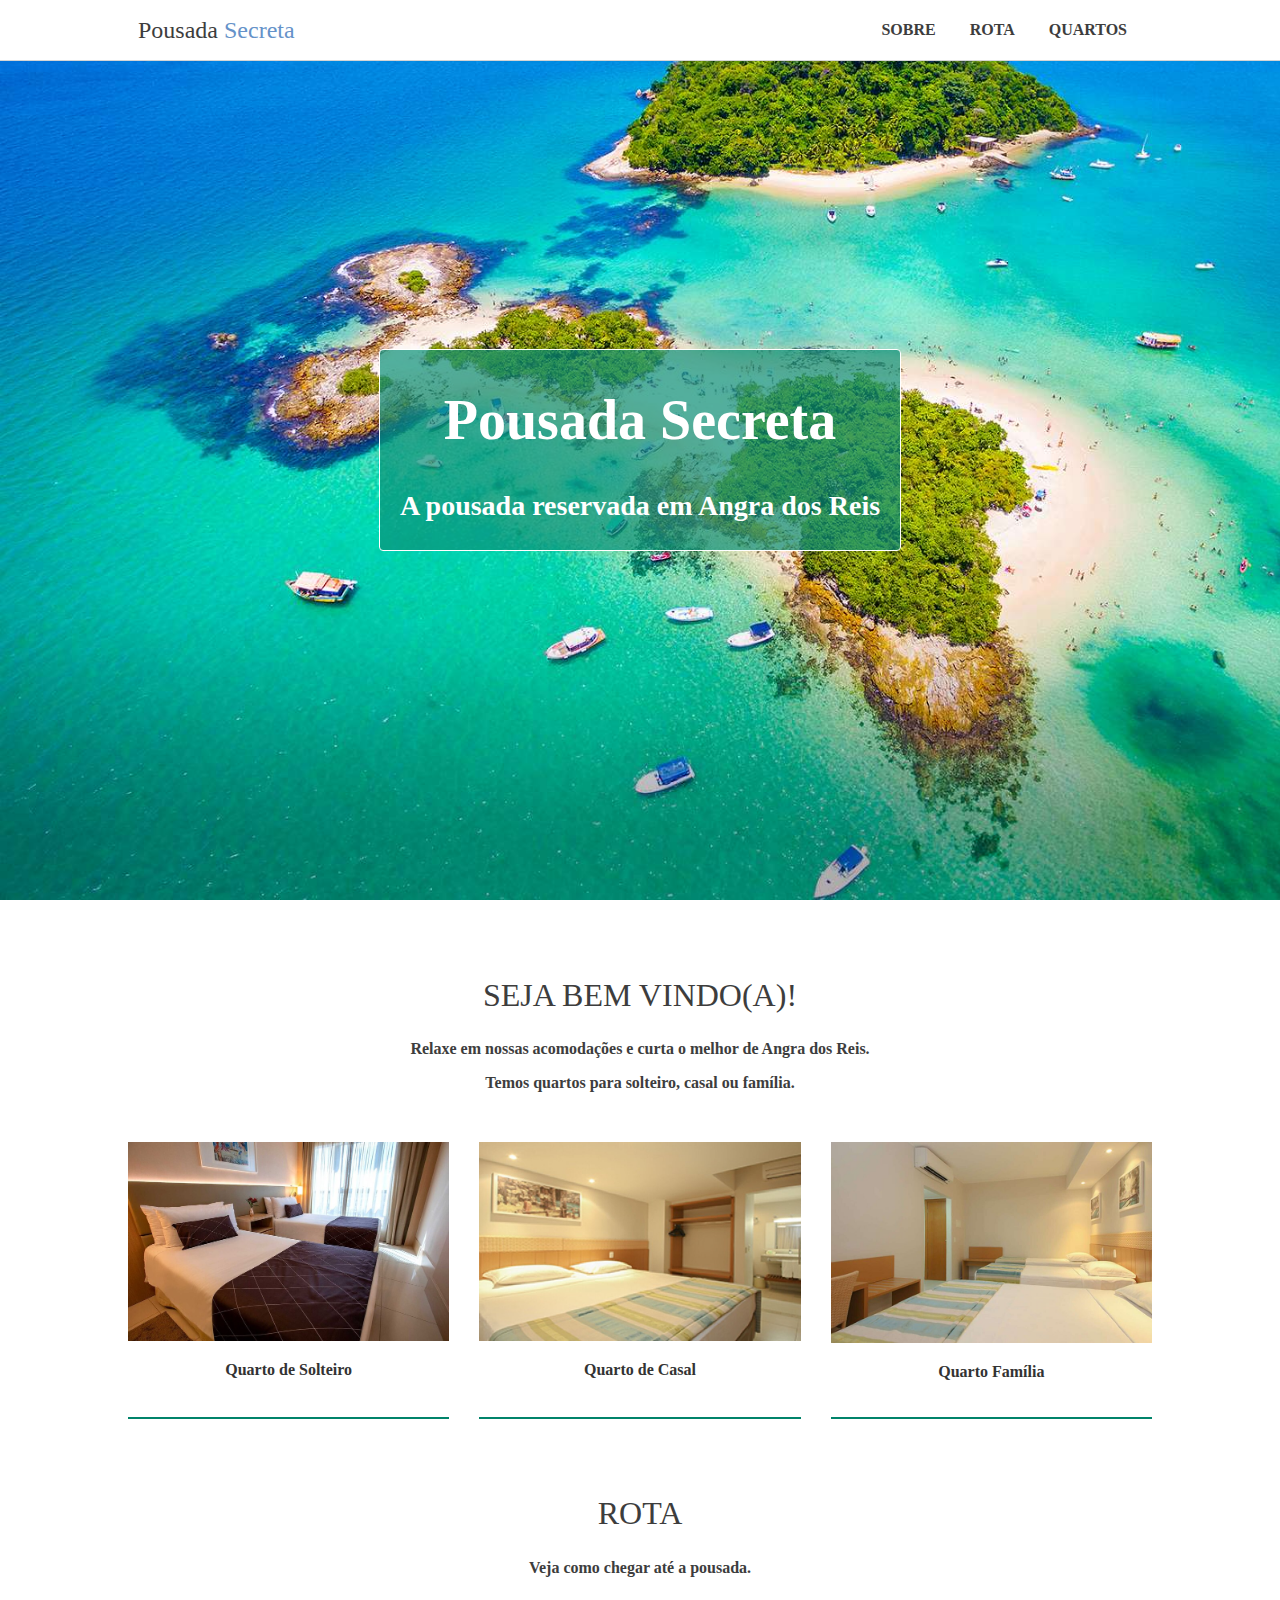
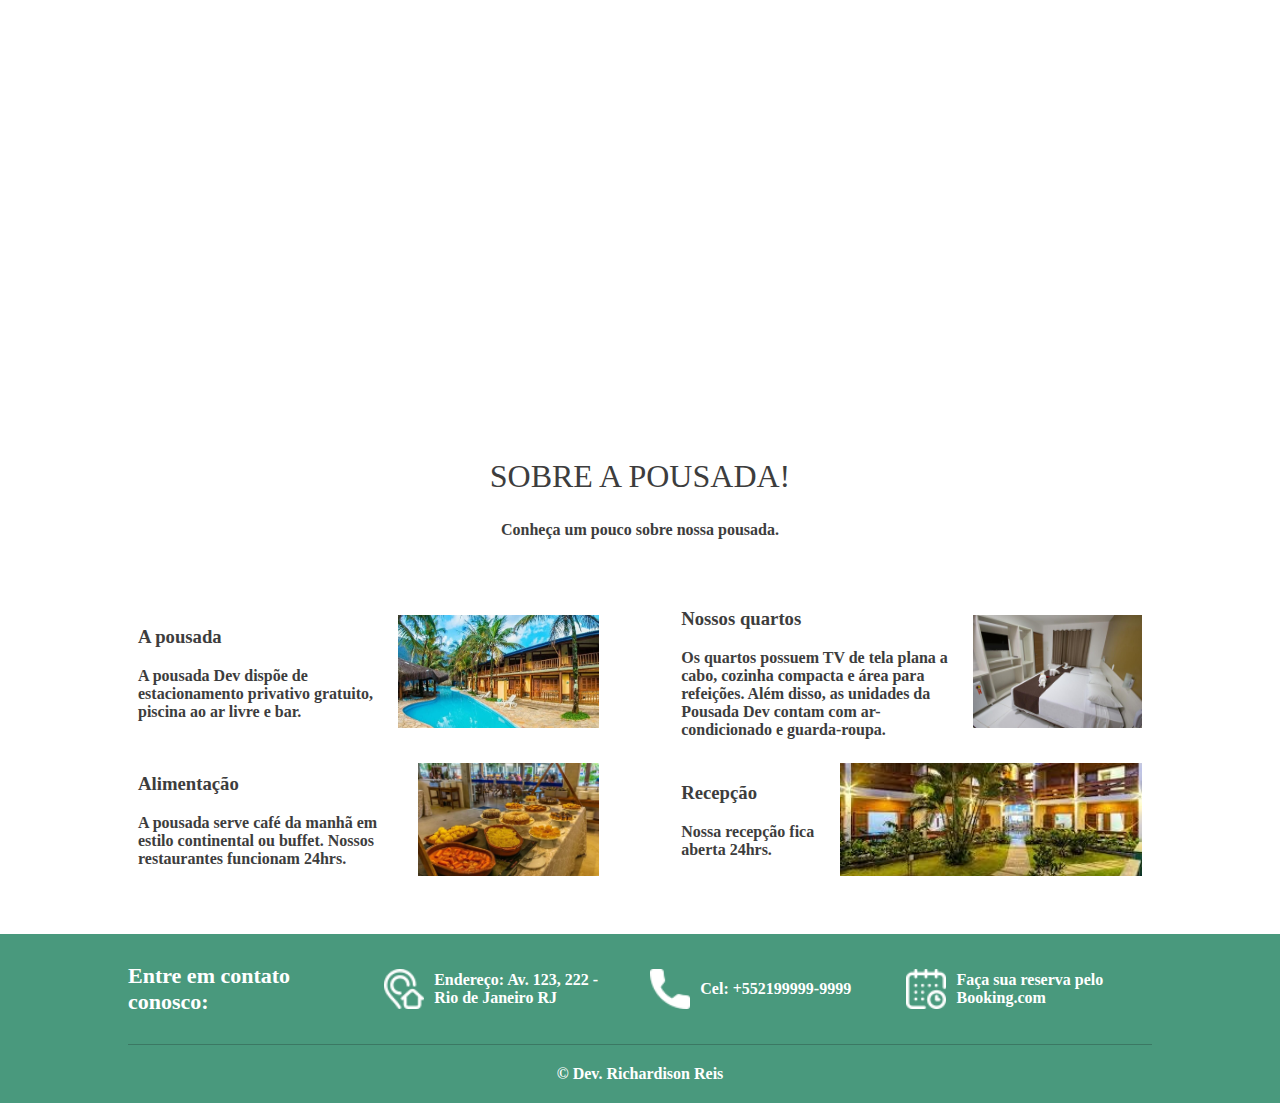
<file: pousada-web/index.html>
<!DOCTYPE html>
<html lang="pt-br">
<head>
    <meta charset="UTF-8">
    <title>Pousada Secreta</title>
    <link rel="stylesheet" href="css/estilo.css">
    <link rel="stylesheet" href="css/estilo-quartos.css">
    <link rel="stylesheet" href="https://fonts.googleapis.com/css2?family=Source+Sans+Pro:ital,wght@0,200;0,300;0,400;0,600;0,700;0,900;1,200;1,300;1,400;1,600;1,700;1,900&display=swap
    ">
</head>
<body>
    <div class="topo">
        <div class="tamanho-maximo-container container">
            <a href="index.html" class="link-logotipo">Pousada <span>Secreta</span></a>

            <div>
            <a class="link-topo" href="#sobre">Sobre</a>
            <a class="link-topo" href="#rota">Rota</a>
            <a class="link-topo" href="quartos.html">Quartos</a>
            </div>
        </div>
    </div>

    <div class="principal">
        <div class="titulo-site">
            <div class="titulo-site-descricao">
                <h1>Pousada Secreta</h1>
                 <p>A pousada reservada em Angra dos Reis</p>
            </div>
        </div>

        <div class="tamanho-maximo-container secao-container">
            <h2>
                Seja bem vindo(a)!
            </h2>
            <p>
                Relaxe em nossas acomodações e curta o melhor de Angra dos Reis.
            </p>
            <p>
                Temos quartos para solteiro, casal ou família.
            </p>
        </div>

        <div class="quartos tamanho-maximo-container">
            <div class="quarto">
                <img src="assets/quarto-solteiro1.jpg" alt="Quarto de solteiro" title="Quarto de solteiro">
                <a href="quartos.html#solteiro">
                    <p>Quarto de Solteiro</p>
                </a>
            </div>

            <div class="quarto">
                <img src="assets/quarto-casal1.jpg" alt="Quarto de casal" title="Quarto de casal">
                <a href="quartos.html#casal">
                    <p>Quarto de Casal</p>
                </a>
            </div>

            <div class="quarto">
                <img src="assets/quarto-familia1.jpg" alt="Quarto família" title="Quarto família">
                <a href="quartos.html#familia">
                    <p>Quarto Família</p>
                </a>
            </div>
        </div>

        <div id="rota" class="tamanho-maximo-container secao-container">
            <h2>
                Rota
            </h2>
            <p>
                Veja como chegar até a pousada.
            </p>
        </div>
        <div class="container-rota">
            <iframe src="https://www.google.com/maps/embed?pb=!1m14!1m8!1m3!1d14692.471710812997!2d-43.3641911!3d-22.9826906!3m2!1i1024!2i768!4f13.1!3m3!1m2!1s0x0%3A0x539cb07246f0e38d!2sVia%20Parque%20Shopping!5e0!3m2!1spt-BR!2sbr!4v1612707978931!5m2!1spt-BR!2sbr" width="100%" height="350" frameborder="0" style="border:0" allowfullscreen" frameborder="0"></iframe>
        </div>

        <div id="sobre" class="tamanho-maximo-container secao-container container-descricao">
            <h2>
                Sobre a pousada!
            </h2>
            <p>
                Conheça um pouco sobre nossa pousada.
            </p>
        </div>
        <div class="tamanho-maximo-container descricoes">
            <div class="descricao">
                <div class="descricao-conteudo">
                    <h3>A pousada</h3>
                    <p>
                        A pousada Dev dispõe de estacionamento privativo gratuito, piscina ao ar livre e bar.
                    </p>
                </div>
                <img class="descricao-img" src="assets/img1.jpg" alt="Faixada" title="Faixada">
            </div>

            <div class="descricao">
                <div class="descricao-conteudo">
                    <h3>Nossos quartos</h3>
                    <p>
                        Os quartos possuem TV de tela plana a cabo, cozinha compacta e área para refeições. Além disso, as unidades da Pousada Dev contam com ar-condicionado e guarda-roupa.
                    </p>
                </div>

                <img class="descricao-img" src="assets/img2.jpg" alt="Quartos" title="Quartos"/>
            </div>

            <div class="descricao">
                <div class="descricao-conteudo">
                    <h3>Alimentação</h3>
                    <p>
                        A pousada serve café da manhã em estilo continental ou buffet. Nossos restaurantes funcionam 24hrs.
                    </p>
                </div>

                <img class="descricao-img" src="assets/img3.jpg" alt="Restaurante" title="Restaurante">
            </div>

            <div class="descricao">
                <div class="descricao-conteudo">
                    <h3>Recepção</h3>
                    <p>
                        Nossa recepção fica aberta 24hrs.
                    </p>
                </div>

                <img class="descricao-img" src="assets/img5.jpg" alt="Recepção" title="Recepção">
            </div>
        </div>
    </div>

    <div class="rodape">
        <div class="tamanho-maximo-container rodape-container">
            <div class="rodape-info">
                <h4>Entre em contato conosco:</h4>
            </div>

            <a class="rodape-info rodape-link" target="_blank" href="https://goo.gl/maps/wPAS58QxiTopxK6w7">
               <img class="rodape-icone" src="assets/icones/endereco.png" alt="Ícone endereco" title="Ícone endereco"/> 

               <p>
                Endereço:
                Av. 123, 222 - Rio de Janeiro RJ
               </p>
            </a>

            <div class="rodape-info">
                <img class="rodape-icone" src="assets/icones/telefone.png" alt="Ícone telefone" title="Ícone telefone"/>

                <p>
                    Cel: +552199999-9999
                </p>
            </div>

            <a class="rodape-info rodape-link" target="_blank" href="https://www.booking.com/searchresults.pt-br.html?aid=375635;label=msn-wLZ0m4wRNI00wFHQAaaO3w-79920787059858%3Atikwd-79920803013016%3Aaud-808219487%3Aloc-20%3Aneo%3Amte%3Adec%3Aqsbooking;sid=9ca5cbe6c9db71b34b98c0738ea780f4;dest_id=-666610;dest_type=city&">
                <img class="rodape-icone" src="assets/icones/calendario.png" alt="Ícone calendario" title="Ícone calendario"/>
                <p>
                    Faça sua reserva pelo Booking.com
                </p>
            </a>
            
            <div class="rodape-copyright">
                &copy; Dev. Richardison Reis
            </div>
        </div>
    </div>
</body>
</html>
</file>
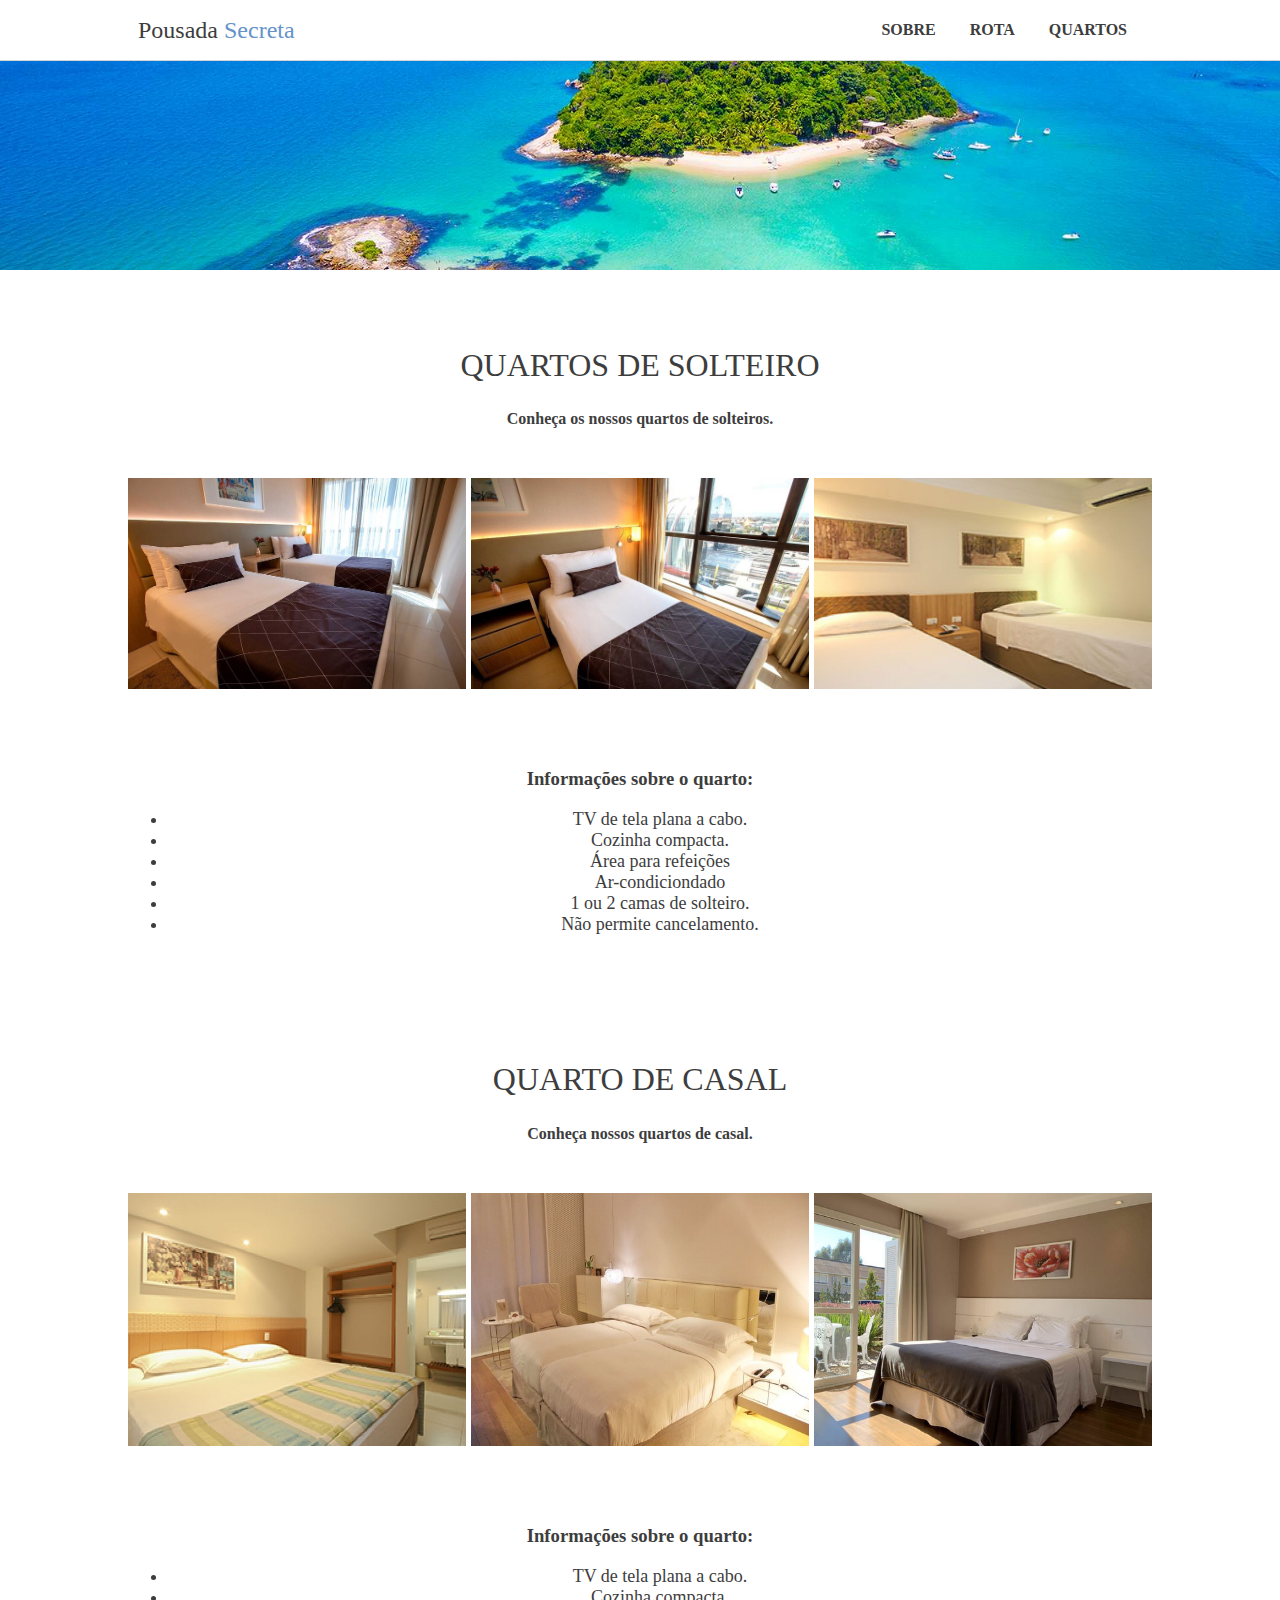
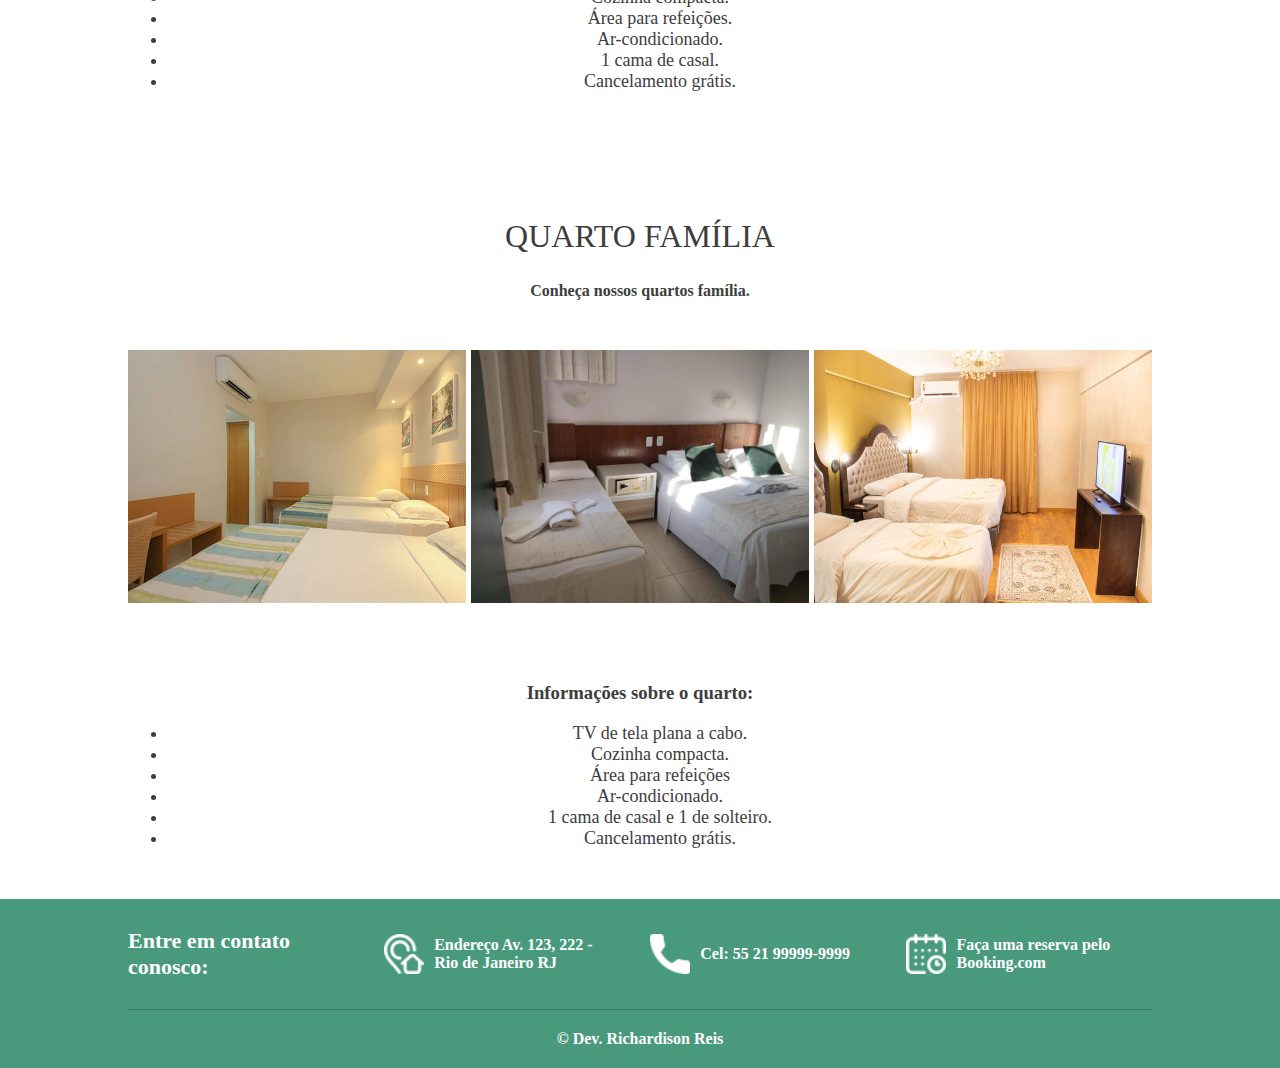
<file: pousada-web/quartos.html>
<!DOCTYPE html>
<html lang="pt-br">
<head>
    <meta charset="UTF-8">
    <meta http-equiv="X-UA-Compatible" content="IE=edge">
    <meta name="viewport" content="width=device-width, initial-scale=1.0">
    <title>Quartos - Pousada Secreta</title>
    <link rel="stylesheet" href="css/estilo.css">
    <link rel="stylesheet" href="css/estilo-quartos.css">
    <link rel="stylesheet" href="https://fonts.googleapis.com/css2?family=Source+Sans+Pro:ital,wght@0,200;0,300;0,400;0,600;0,700;0,900;1,200;1,300;1,400;1,600;1,700;1,900&display=swap" rel="stylesheet">
</head>
<body>
    <div class="topo">
        <div class="container">
            <a href="index.html" class="link-logotipo">Pousada <span>Secreta</span></a>
            <div>
                <a class="link-topo" href="index.html#sobre">Sobre</a>
                <a class="link-topo" href="index.html#rota">Rota</a>
                <a class="link-topo" href="quartos.html">Quartos</a>
            </div>
        </div>
    </div>

    <div class="principal">
        <div class="titulo-site titulo-galeria"></div>

        <div id="solteiro" class="tamanho-maximo-container secao-container">
            <h2>Quartos de solteiro</h2>
            <p>Conheça os nossos quartos de solteiros.</p>
        </div>

        <div class="quartos tamanho-maximo-container quartos-galeria">
            <img class="quartos-img" src="assets/quarto-solteiro1.jpg" alt="Quarto de solteiro 1" title="Quarto de solteiro 1">
            <img class="quartos-img" src="assets/quarto-solteiro2.jpg" alt="Quarto de solteiro 2" title="Quarto de solteiro 2">
            <img class="quartos-img" src="assets/quarto-solteiro3.jpg" alt="Quarto de solteiro 3" title="Quarto de solteiro 3">
        </div>
        <div class="tamanho-maximo-container secao-container">
            <h3>Informações sobre o quarto:</h3>

            <ul class="quarto-informacoes">
                <li>TV de tela plana a cabo.</li>
                <li>Cozinha compacta.</li>
                <li>Área para refeições</li>
                <li>Ar-condiciondado</li>
                <li>1 ou 2 camas de solteiro.</li>
                <li>Não permite cancelamento.</li>
            </ul>
        </div>

        <div id="casal" class="tamanho-maximo-container secao-container">
            <h2>Quarto de casal</h2>
            <p>Conheça nossos quartos de casal.</p>
        </div>
        <div class="quartos tamanho-maximo-container">
            <img class="quartos-img" src="assets/quarto-casal1.jpg" alt="Quarto de casal 1" title="Quarto de casal 1">
            <img class="quartos-img" src="assets/quarto-casal2.jpg" alt="Quarto de casal 2" title="Quarto de casal 2">
            <img class="quartos-img" src="assets/quarto-casal3.jpg" alt="Quarto de casal 3" title="Quarto de casal 3">
        </div>
        
        <div class="tamanho-maximo-container secao-container">
            <h3>Informações sobre o quarto:</h3>
            <ul class="quarto-informacoes">
                <li>TV de tela plana a cabo.</li>
                <li>Cozinha compacta.</li>
                <li>Área para refeições.</li>
                <li>Ar-condicionado.</li>
                <li>1 cama de casal.</li>
                <li>Cancelamento grátis.</li>
            </ul>
        </div>

        <div id="familia" class="tamanho-maximo-container secao-container">
            <h2>Quarto família</h2>
            <p>Conheça nossos quartos família.</p>
        </div>

        <div class="quartos tamanho-maximo-container quartos-galeria">
            <img class="quartos-img" src="assets/quarto-familia1.jpg" alt="Quarto família 1" title="Quarto família 1">
            <img class="quartos-img" src="assets/quarto-familia2.jpg" alt="Quarto família 2" title="Quarto família 2">
            <img class="quartos-img" src="assets/quarto-familia3.jpg" alt="Quarto família 3" title="Quarto família 3">
        </div>

        <div class="tamanho-maximo-container secao-container">
            <h3>Informações sobre o quarto:</h3>
            <ul class="quarto-informacoes">
                <li>TV de tela plana a cabo.</li>
                <li>Cozinha compacta.</li>
                <li>Área para refeições</li>
                <li>Ar-condicionado.</li>
                <li>1 cama de casal e 1 de solteiro.</li>
                <li>Cancelamento grátis.</li>
            </ul>
        </div>
    </div>

    <div class="rodape">
        <div class="tamanho-maximo-container rodape-container">
            <div class="rodape-info">
                <h4>Entre em contato conosco:</h4>
            </div> 

            <a class="rodape-info rodape-link" target="_blank" href="https://goo.gl/maps/wPAS58QxiTopxK6w7">
                <img class="rodape-icone" src="assets/icones/endereco.png" alt="Ícone endereco" title="Ícone endereco" />
                <p>Endereço Av. 123, 222 - Rio de Janeiro RJ</p>
            </a>

            <div class="rodape-info">
                <img class="rodape-icone" src="assets/icones/telefone.png" alt="ícone telefone" title="ícone telefone">
                <p>Cel: 55 21 99999-9999</p>
            </div>

            <a class="rodape-info rodape-link" target="_blank" href="https://www.booking.com/searchresults.pt-br.html?aid=375635;label=msn-wLZ0m4wRNI00wFHQAaaO3w-79920787059858%3Atikwd-79920803013016%3Aaud-808219487%3Aloc-20%3Aneo%3Amte%3Adec%3Aqsbooking;sid=9ca5cbe6c9db71b34b98c0738ea780f4;dest_id=-666610;dest_type=city&">
                <img class="rodape-icone" src="assets/icones/calendario.png" alt="ícone calendário" title="ícone calendário">
                <p>Faça uma reserva pelo Booking.com</p>
            </a>

            <div class="rodape-copyright">&copy; Dev. Richardison Reis</div>
        </div>
    </div>
</body>
</html>
</file>
<file: pousada-web/css/estilo.css>
* {
    box-sizing: border-box;

    }


    body {
        margin: 0;
        padding: 0;
        color: #3d3d3d;
        font-family: 'Source Sans Pro' sans-serif;
        background-color: #fff;
    }

    .topo {
        position: fixed;
        width: 100%;
        background-color: #fff;
        border-bottom: 1px solid #d5d5d5;
    }

    .container {
        max-width: 1024px;
    }

    
    .topo .container {
        display: flex;
        align-items: center;
        justify-content: space-between;
        width: 100%;
        height: 60px;
        padding: 0 10px;
        margin: 0 auto;
    }

    .link-logotipo {
        margin: 0 40px 0 0;
        font-size: 24px;
        text-decoration: none;
        color: #3d3d3d;
    }

    .link-logotipo span {
        color: #6592c9;
    }

    .link-topo {
        font-weight: bold;
        text-transform: uppercase;
        line-height: 18px;
        text-decoration: none;
        padding: 0 15px 10px 15px;
        color: #3d3d3d
    }

    .link-topo:hover {
        border-bottom: 3px solid #6592c9;
        color: #6592c9;
    }

    .titulo-site {
        background-image: url('../assets/img-fundo.jpg');
        background-repeat: no-repeat;
        background-size: cover;
        height: 100vh;
        display: flex;
        justify-content: center;
        align-items: center;
    }
    

    .titulo-site-descricao {
        color: #fff;
        font-size: 28px;
        background-color: #0a9077b3;
        border: 1px solid;
        padding: 0 20px;
        border-radius: 4px;
        text-align: center;
    }

    .quartos {
        display: flex;
        justify-content: space-between;
    }

    .quarto {
        margin-right: 30px;
        padding-bottom: 20px;
        border-bottom: 2px solid #00836a;
        text-decoration: none;
        color: #3d3d3d;
    }

    .quarto a {
        text-decoration: none;
        color: #333;
    }

    .quarto a p {
        text-align: center;
    }

    .quarto:last-child {
        margin-right: 0px;
    }

    .tamanho-maximo-container {
        max-width: 1024px;
        margin: 0 auto;
    }

    .secao-container {
        text-align: center;
        margin-bottom: 50px;
        padding-top: 50px;
    }

    .secao-container h2 {
        font-size: 32px;
        font-weight: 500;
        text-transform: uppercase;
    }

    img {
        width: 100%;
    }

    .descricoes {
        display: flex;
        flex-wrap: wrap;
        justify-content: space-between;
        padding-bottom: 50px;
    }

    .descricao {
        display: flex;
        width: 45%;
        margin: 0 10px;
        align-items: center;
        justify-content: space-between;
    }

    .descricao-conteudo {
        flex: 1 1 auto;
    }

    .descricao-img {
        width: 100%;
        height: 113px;
        object-fit: cover;
        margin-left: 10px;
    }

    .rodape-copyright {
        text-align: center;
        padding: 20px;
        border-top: 1px solid #3b7863;
        color: #fff;
        font-weight: 600;
        width: 100%;
    }

    .rodape {
        background-color: #49997d;
        color: #fff;
    }

    .rodape h4 {
        font-size: 22px;
    }

    .rodape-container {
        display: flex;
        flex-wrap: wrap;
        justify-content: space-between;
    }

    .rodape-info {
        width: 23%;
        display: flex;
        align-items: center;
    }

    .rodape-link {
        margin-right: 10px;
        color: #fff;
        text-decoration: none;
    }

    .rodape-icone {
        width: 40px;
        height: 40px;
        margin-right: 10px;
    }

    .rodape-info a {
        text-decoration: none;
        color: #fff;
    }
</file>
<file: pousada-web/css/estilo-quartos.css>
.titulo-galeria {
    height: 30vh;
}

.quartos-img {
    width: 33%;
    padding-bottom: 10px;
}

.quartos-informacoes {
    display: flex;
    justify-content: space-between;
    flex-wrap: wrap;
}

.quartos-informacoes li {
    width: 25%;
    text-align: left;
    margin-top: 10px;
}

p {
    font-weight: bold;
}

li {
    font-size: 18px;
}
</file>
